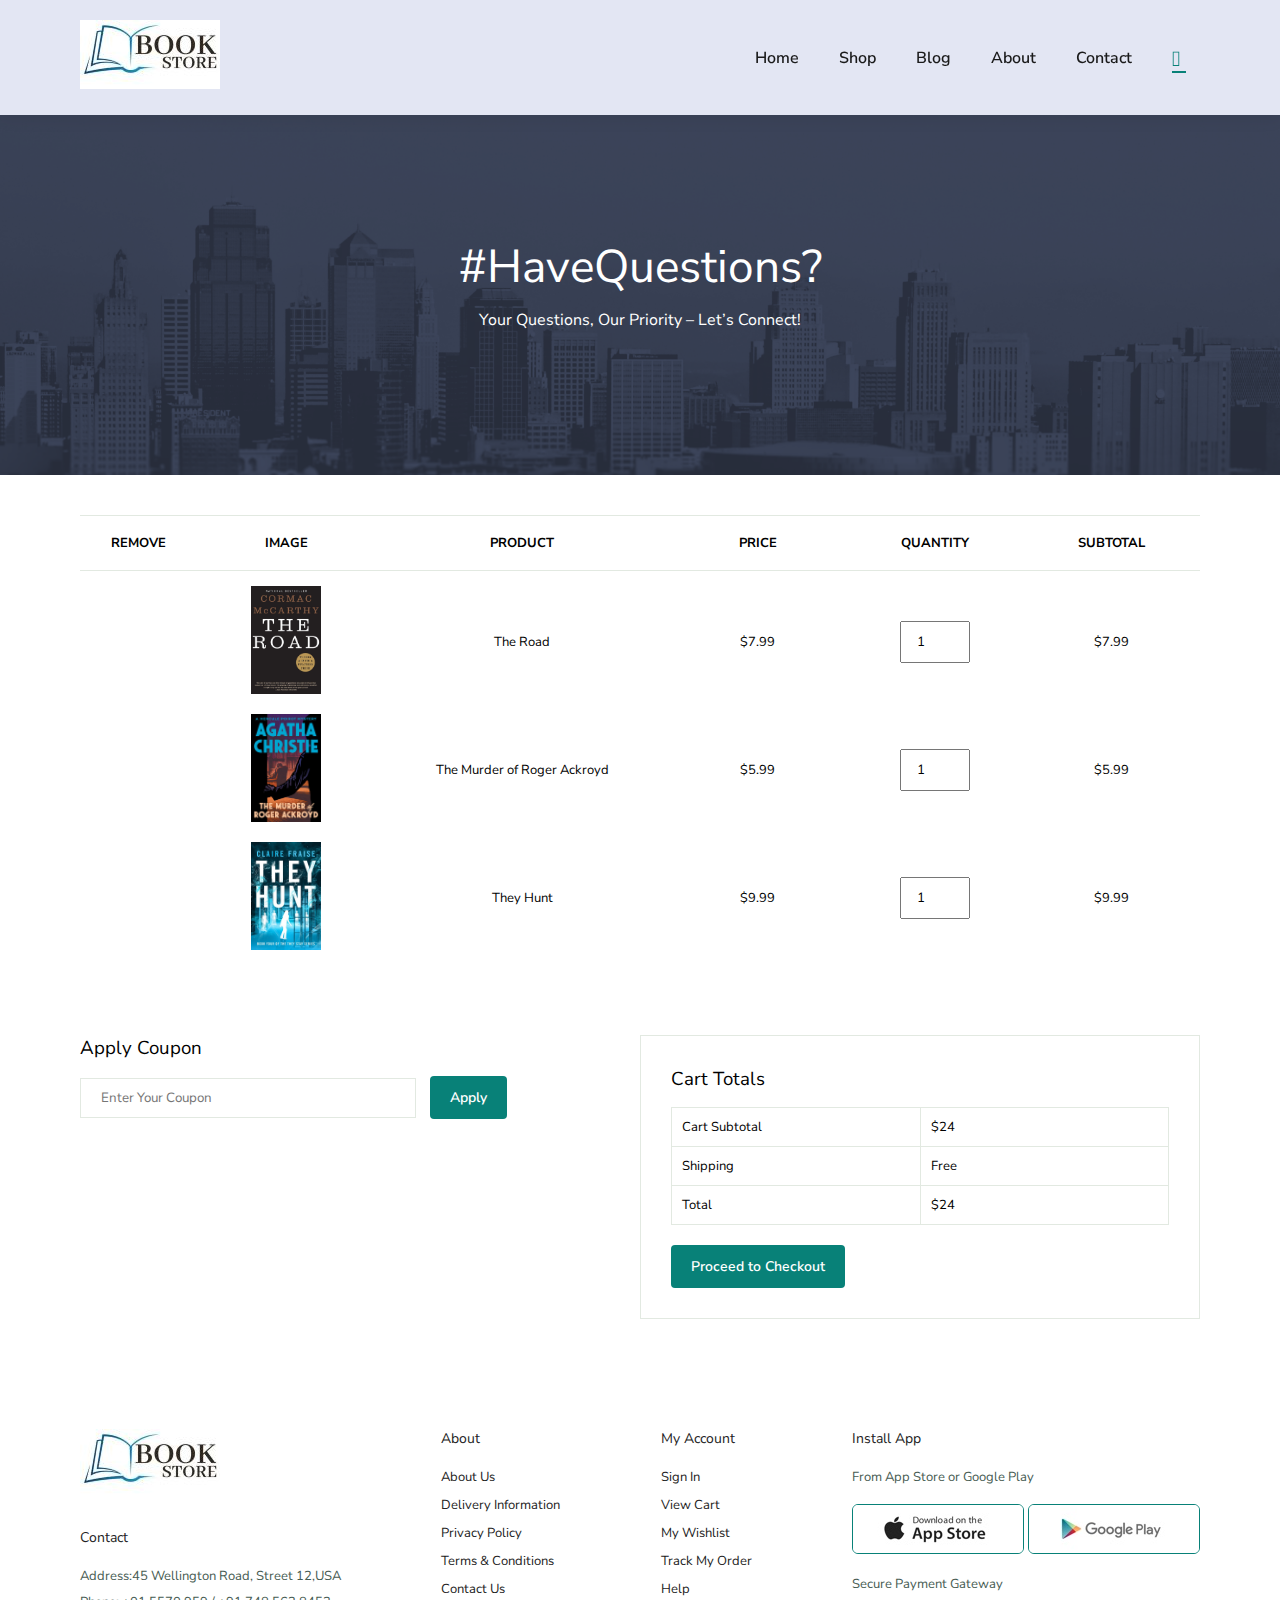
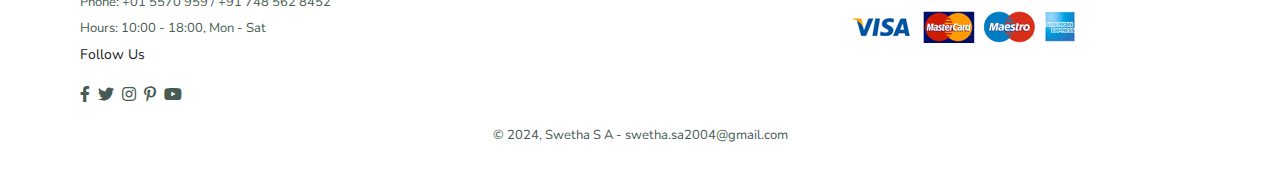
<file: cart.html>
<!DOCTYPE html>
<html lang="en">
<head>
    <meta charset="UTF-8">
    <meta name="viewport" content="width=device-width, initial-scale=1.0">
    <title>E-commerce website</title>
    <link rel="preconnect" href="https://fonts.googleapis.com">
    <link rel="preconnect" href="https://fonts.gstatic.com" crossorigin>
    <link href="https://fonts.googleapis.com/css2?family=Nunito+Sans:ital,opsz,wght@0,6..12,200..1000;1,6..12,200..1000&display=swap" rel="stylesheet">
    <link rel="stylesheet" href="https://use.fontawesome.com/releases/v5.15.4/css/all.css" />
    <link rel="stylesheet" href="style.css">
</head>
<body>

    <section id="header">
        <a href="#"><img src="img/logo.jpg" class="logo" alt="logo img"></a>

        <div>
            <ul id="navbar">
                <li><a href="index.html">Home</a></li>
                <li><a href="shop.html">Shop</a></li>
                <li><a href="blog.html">Blog</a></li>
                <li><a href="about.html">About</a></li>
                <li><a href="contact.html">Contact</a></li>
                <li id="lg-bag"><a class="active" href="cart.html"><i class="fa-solid fa-dolly"></i></a></li>
                <a href="#" id="close">x</a>
            </ul>
        </div>
        <div id="mobile">
            <a href="cart.html"><i class="fa-solid fa-dolly"></i></a>
            <i id="bar" class="fas fa-outdent"></i>
        </div>
    </section>

    <section id="page-header" class="about-header">
        <h2>#HaveQuestions?</h2>
        <p>Your Questions, Our Priority – Let’s Connect!</p>
    </section>

    <section id="cart" class="section-p1">
        <table width="100%">
            <thead>
                <tr>
                    <td>REMOVE</td>
                    <td>IMAGE</td>
                    <td>PRODUCT</td>
                    <td>PRICE</td>
                    <td>QUANTITY</td>
                    <td>SUBTOTAL</td>
                </tr>
            </thead>
            <tbody>
                <tr>
                    <td><a href="#"><i class="far fa-time-circle"></i></a></td>
                    <td><img src="img/products/a1.jpg" alt=""></td>
                    <td>The Road</td>
                    <td>$7.99</td>
                    <td><input type="number" value="1"></td>
                    <td>$7.99</td>
                </tr>
                <tr>
                    <td><a href="#"><i class="far fa-time-circle"></i></a></td>
                    <td><img src="img/products/a2.jpeg" alt=""></td>
                    <td>The Murder of Roger Ackroyd</td>
                    <td>$5.99</td>
                    <td><input type="number" value="1"></td>
                    <td>$5.99</td>
                </tr>
                <tr>
                    <td><a href="#"><i class="far fa-time-circle"></i></a></td>
                    <td><img src="img/products/a3.jpg" alt=""></td>
                    <td>They Hunt</td>
                    <td>$9.99</td>
                    <td><input type="number" value="1"></td>
                    <td>$9.99</td>
                </tr>
            </tbody>
        </table>
    </section>

    <section id="cart-add" class="section-p1">
        <div id="coupon">
            <h3>Apply Coupon</h3>
            <div>
                <input type="text" placeholder="Enter Your Coupon">
                <button class="normal">Apply</button>
            </div>
        </div>

        <div id="subtotal">
            <h3>Cart Totals</h3>
            <table>
                <tr>
                    <td>Cart Subtotal</td>
                    <td>$24</td>
                </tr>
                <tr>
                    <td>Shipping</td>
                    <td>Free</td>
                </tr>
                <tr>
                    <td><strong>Total</strong></td>
                    <td><strong>$24</strong></td>
                </tr>
            </table>
            <button class="normal">Proceed to Checkout</button>
        </div>
    </section>

    <footer class="section-p1">
        <div class="col">
            <img class="logo" src="img/logo.jpg" alt="">
            <h4>Contact</h4>
            <p><strong>Address:</strong>45 Wellington Road, Street 12,USA</p>
            <p><strong>Phone:</strong> +01 5570 959 / +91 748 562 8452</p>
            <p><strong>Hours:</strong> 10:00 - 18:00, Mon - Sat</p>
            
            <div class="follow">
                <h4>Follow Us</h4>
                <div class="icon">
                    <i class="fab fa-facebook-f"></i>
                    <i class="fab fa-twitter"></i>
                    <i class="fab fa-instagram"></i>
                    <i class="fab fa-pinterest-p"></i>
                    <i class="fab fa-youtube"></i>
                </div>
            </div>
        </div>
        <div class="col">
            <h4>About</h4>
            <a href="#">About Us</a>
            <a href="#">Delivery Information</a>
            <a href="#">Privacy Policy</a>
            <a href="#">Terms & Conditions</a>
            <a href="#">Contact Us</a>
        </div>
        <div class="col">
            <h4>My Account</h4>
            <a href="#">Sign In</a>
            <a href="#">View Cart</a>
            <a href="#">My Wishlist</a>
            <a href="#">Track My Order</a>
            <a href="#">Help</a>
        </div>
        <div class="col install">
            <h4>Install App</h4>
            <p>From App Store or Google Play</p>
            <div class="row">
                <img src="img/pay/app.jpg" alt="">
                <img src="img/pay/play.jpg" alt="">
            </div>
            <p>Secure Payment Gateway</p>
            <img src="img/pay/pay.png" alt="">
        </div>
        <div class="copyright">
            <p>© 2024, Swetha S A - swetha.sa2004@gmail.com</p>
        </div>
    </footer>

    <script src="script.js"></script>
</body>
</html>
</file>
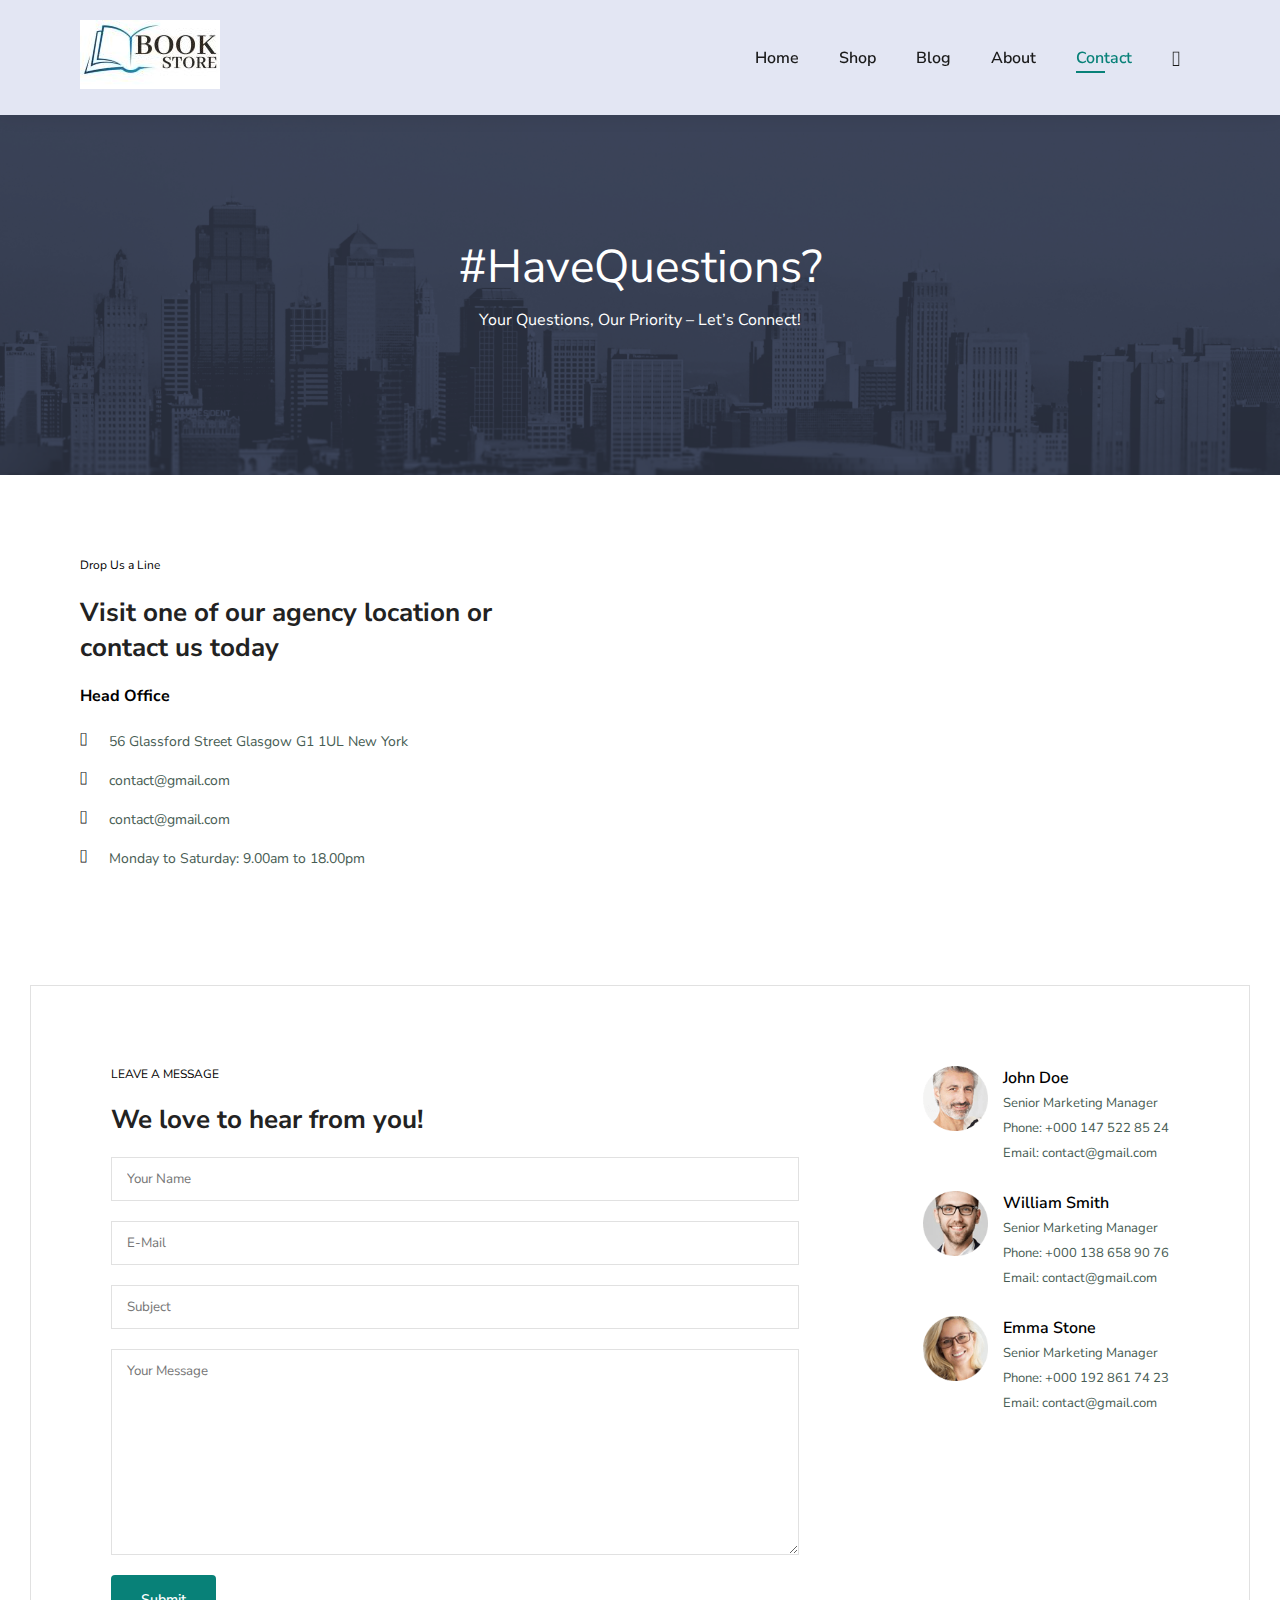
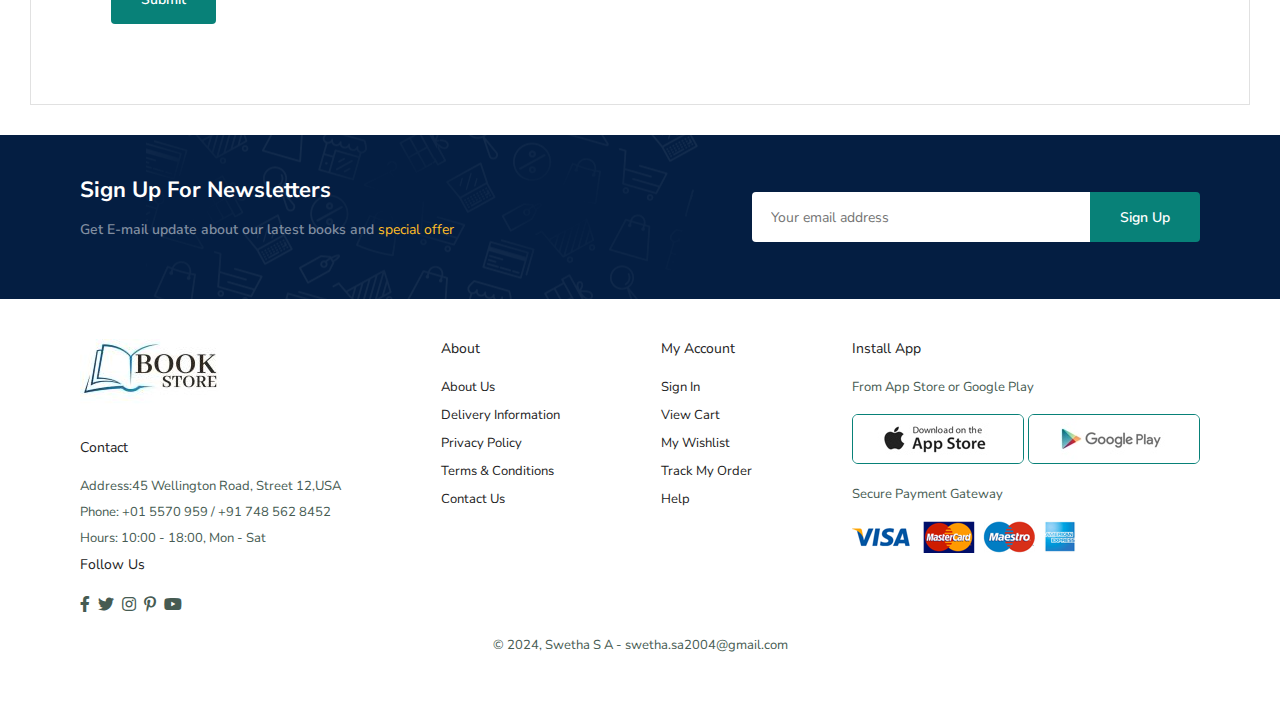
<file: contact.html>
<!DOCTYPE html>
<html lang="en">
<head>
    <meta charset="UTF-8">
    <meta name="viewport" content="width=device-width, initial-scale=1.0">
    <title>E-commerce website</title>
    <link rel="preconnect" href="https://fonts.googleapis.com">
    <link rel="preconnect" href="https://fonts.gstatic.com" crossorigin>
    <link href="https://fonts.googleapis.com/css2?family=Nunito+Sans:ital,opsz,wght@0,6..12,200..1000;1,6..12,200..1000&display=swap" rel="stylesheet">
    <link rel="stylesheet" href="https://use.fontawesome.com/releases/v5.15.4/css/all.css" />
    <link rel="stylesheet" href="style.css">
</head>
<body>

    <section id="header">
        <a href="#"><img src="img/logo.jpg" class="logo" alt="logo img"></a>

        <div>
            <ul id="navbar">
                <li><a href="index.html">Home</a></li>
                <li><a href="shop.html">Shop</a></li>
                <li><a href="blog.html">Blog</a></li>
                <li><a href="about.html">About</a></li>
                <li><a class="active" href="contact.html">Contact</a></li>
                <li id="lg-bag"><a href="cart.html"><i class="fa-solid fa-dolly"></i></a></li>
                <a href="#" id="close">x</a>
            </ul>
        </div>
        <div id="mobile">
            <a href="cart.html"><i class="fa-solid fa-dolly"></i></a>
            <i id="bar" class="fas fa-outdent"></i>
        </div>
    </section>

    <section id="page-header" class="about-header">
        <h2>#HaveQuestions?</h2>
        <p>Your Questions, Our Priority – Let’s Connect!</p>
    </section>

    <section id="contact-details" class="section-p1">
        <div class="details">
            <span>Drop Us a Line</span>
            <h2>Visit one of our agency location or contact us today</h2>
            <h3>Head Office</h3>
            <div>
                <li>
                    <i class="fal fa-map"></i>
                    <p>56 Glassford Street Glasgow G1 1UL New York</p>
                </li>
                <li>
                    <i class="fal fa-envelope"></i>
                    <p>contact@gmail.com</p>
                </li>
                <li>
                    <i class="fal fa-phone-alt"></i>
                    <p>contact@gmail.com</p>
                </li>
                <li>
                    <i class="fal fa-clock"></i>
                    <p>Monday to Saturday: 9.00am to 18.00pm</p>
                </li>
            </div>
        </div>
        <div class="map">
            <iframe src="https://www.google.com/maps/embed?pb=!1m18!1m12!1m3!1d387191.33750346286!2d-73.97968099999997!3d40.6974881!2m3!1f0!2f0!3f0!3m2!1i1024!2i768!4f13.1!3m3!1m2!1s0x89c24fa5d33f083b%3A0xc80b8f06e177fe62!2sNew%20York%2C%20NY%2C%20USA!5e0!3m2!1sen!2sin!4v1736154490334!5m2!1sen!2sin" width="600" height="450" style="border:0;" allowfullscreen="" loading="lazy" referrerpolicy="no-referrer-when-downgrade"></iframe>
        </div>
    </section>

    <section id="form-details">
        <form action="">
            <span>LEAVE A MESSAGE</span>
            <h2>We love to hear from you!</h2>
            <input type="text" placeholder="Your Name">
            <input type="text" placeholder="E-Mail">
            <input type="text" placeholder="Subject">
            <textarea name="" id="" cols="30" rows="10" placeholder="Your Message"></textarea>
            <button class="normal">Submit</button>
        </form>

        <div class="people">
            <div>
                <img src="img/people/1.png" alt="">
                <p><span>John Doe</span>Senior Marketing Manager <br> Phone: +000 147 522 85 24 <br> Email: contact@gmail.com</p>
            </div>
            <div>
                <img src="img/people/2.png" alt="">
                <p><span>William Smith</span>Senior Marketing Manager <br> Phone: +000 138 658 90 76 <br> Email: contact@gmail.com</p>
            </div>
            <div>
                <img src="img/people/3.png" alt="">
                <p><span>Emma Stone</span>Senior Marketing Manager <br> Phone: +000 192 861 74 23 <br> Email: contact@gmail.com</p>
            </div>
        </div>
    </section>

    <section id="newsletter" class="section-p1">
        <div class="newstext">
            <h4>Sign Up For Newsletters</h4>
            <p>Get E-mail update about our latest books and <span>special offer</span></p>
        </div>
        <div class="form">
            <input type="text" placeholder="Your email address">
            <button class="normal">Sign Up</button>
        </div>
    </section>

    <footer class="section-p1">
        <div class="col">
            <img class="logo" src="img/logo.jpg" alt="">
            <h4>Contact</h4>
            <p><strong>Address:</strong>45 Wellington Road, Street 12,USA</p>
            <p><strong>Phone:</strong> +01 5570 959 / +91 748 562 8452</p>
            <p><strong>Hours:</strong> 10:00 - 18:00, Mon - Sat</p>
            
            <div class="follow">
                <h4>Follow Us</h4>
                <div class="icon">
                    <i class="fab fa-facebook-f"></i>
                    <i class="fab fa-twitter"></i>
                    <i class="fab fa-instagram"></i>
                    <i class="fab fa-pinterest-p"></i>
                    <i class="fab fa-youtube"></i>
                </div>
            </div>
        </div>
        <div class="col">
            <h4>About</h4>
            <a href="#">About Us</a>
            <a href="#">Delivery Information</a>
            <a href="#">Privacy Policy</a>
            <a href="#">Terms & Conditions</a>
            <a href="#">Contact Us</a>
        </div>
        <div class="col">
            <h4>My Account</h4>
            <a href="#">Sign In</a>
            <a href="#">View Cart</a>
            <a href="#">My Wishlist</a>
            <a href="#">Track My Order</a>
            <a href="#">Help</a>
        </div>
        <div class="col install">
            <h4>Install App</h4>
            <p>From App Store or Google Play</p>
            <div class="row">
                <img src="img/pay/app.jpg" alt="">
                <img src="img/pay/play.jpg" alt="">
            </div>
            <p>Secure Payment Gateway</p>
            <img src="img/pay/pay.png" alt="">
        </div>
        <div class="copyright">
            <p>© 2024, Swetha S A - swetha.sa2004@gmail.com</p>
        </div>
    </footer>

    <script src="script.js"></script>
</body>
</html>
</file>
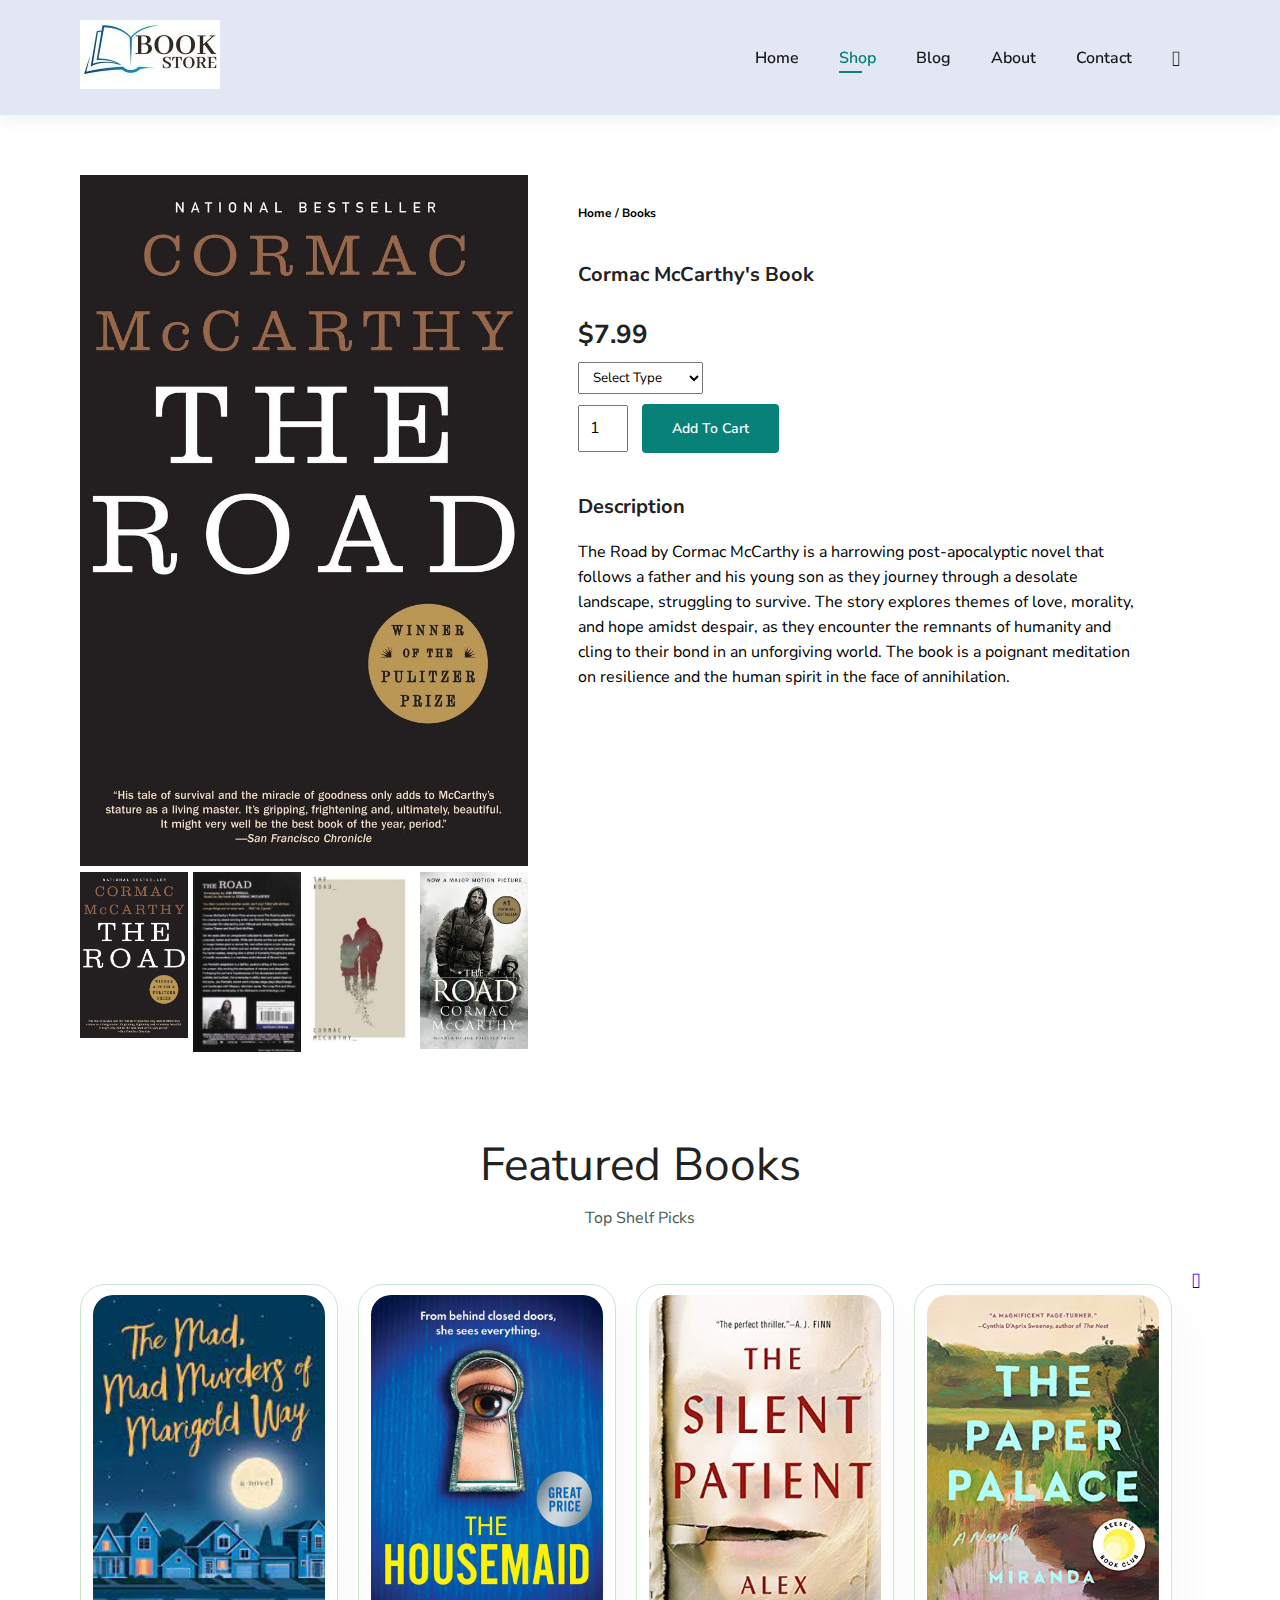
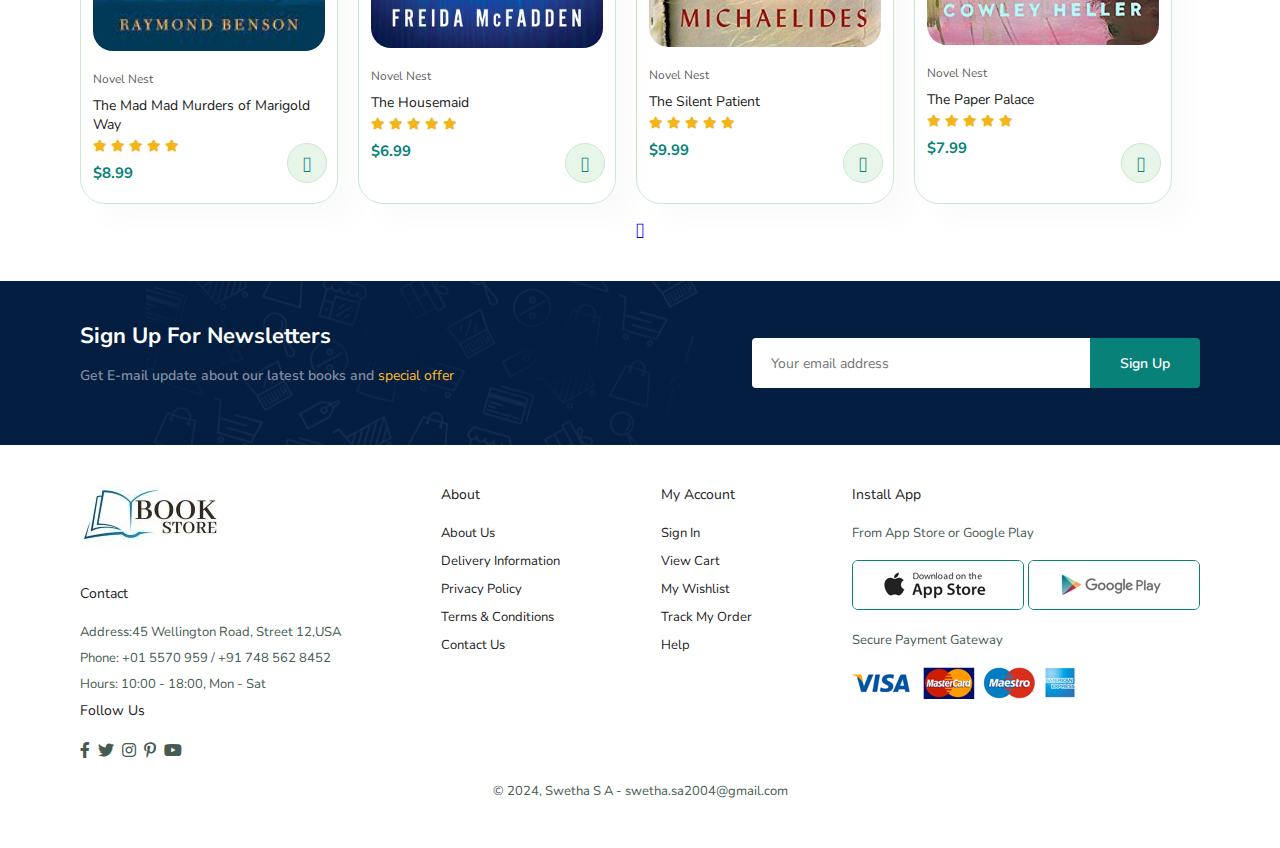
<file: sproduct.html>
<!DOCTYPE html>
<html lang="en">
<head>
    <meta charset="UTF-8">
    <meta name="viewport" content="width=device-width, initial-scale=1.0">
    <title>E-commerce website</title>
    <link rel="preconnect" href="https://fonts.googleapis.com">
    <link rel="preconnect" href="https://fonts.gstatic.com" crossorigin>
    <link href="https://fonts.googleapis.com/css2?family=Nunito+Sans:ital,opsz,wght@0,6..12,200..1000;1,6..12,200..1000&display=swap" rel="stylesheet">
    <link rel="stylesheet" href="https://use.fontawesome.com/releases/v5.15.4/css/all.css" />
    <link rel="stylesheet" href="style.css">
</head>
<body>

    <section id="header">
        <a href="#"><img src="img/logo.jpg" class="logo" alt="logo img"></a>

        <div>
            <ul id="navbar">
                <li><a href="index.html">Home</a></li>
                <li><a class="active" href="shop.html">Shop</a></li>
                <li><a href="blog.html">Blog</a></li>
                <li><a href="about.html">About</a></li>
                <li><a href="contact.html">Contact</a></li>
                <li id="lg-bag"><a href="cart.html"><i class="fa-solid fa-dolly"></i></a></li>
                <a href="#" id="close">x</a>
            </ul>
        </div>
        <div id="mobile">
            <a href="cart.html"><i class="fa-solid fa-dolly"></i></a>
            <i id="bar" class="fas fa-outdent"></i>
        </div>
    </section>

    <section id="prodetails" class="section-p1">
        <div class="single-pro-image">
            <img src="img/products/a1.jpg" width="100%" id="MainImg">
            <div class="small-img-group">
                <div class="small-img-col">
                    <img src="img/products/a1.jpg" width="100%" class="small-img" alt="">
                </div>
                <div class="small-img-col">
                    <img src="img/products/a1.5.jpg" width="100%" class="small-img" alt="">
                </div>
                <div class="small-img-col">
                    <img src="img/products/a1.1.jpg" width="100%" class="small-img" alt="">
                </div>
                <div class="small-img-col">
                    <img src="img/products/a1.6.jpg" width="100%" class="small-img" alt="">
                </div>
            </div>
        </div>

        <div class="single-pro-details">
            <h6>Home / Books</h6>
            <h4>Cormac McCarthy's Book</h4>
            <h2>$7.99</h2>
            <select>
                <option>Select Type</option>
                <option>Kindle Edition</option>
                <option>Audiobook</option>
                <option>Hardcover</option>
                <option>Paperback</option>
            </select>
            <input type="number" value="1">
            <button class="normal">Add To Cart</button>
            <h4>Description</h4>
            <span>The Road by Cormac McCarthy is a harrowing post-apocalyptic novel that follows a father and his young son as they journey through a desolate landscape, struggling to survive. The story explores themes of love, morality, and hope amidst despair, as they encounter the remnants of humanity and cling to their bond in an unforgiving world. The book is a poignant meditation on resilience and the human spirit in the face of annihilation.</span>
        </div>
    </section>

    <section id="product1" class="section-p1">
        <h2>Featured Books</h2>
        <p>Top Shelf Picks</p>
        <div class="pro-container">
            <div class="pro">
                <img src="img/products/a9.jpeg" alt="">
                <div class="des">
                    <span>Novel Nest</span>
                    <h5>The Mad Mad Murders of Marigold Way</h5>
                    <div class="star">
                        <i class="fas fa-star"></i>
                        <i class="fas fa-star"></i>
                        <i class="fas fa-star"></i>
                        <i class="fas fa-star"></i>
                        <i class="fas fa-star"></i>
                    </div>
                    <h4>$8.99</h4>
                </div>
                <a href="#"><i class="fal fa-shopping-cart cart"></i></a>
            </div>
            <div class="pro">
                <img src="img/products/a10.jpg" alt="">
                <div class="des">
                    <span>Novel Nest</span>
                    <h5>The Housemaid</h5>
                    <div class="star">
                        <i class="fas fa-star"></i>
                        <i class="fas fa-star"></i>
                        <i class="fas fa-star"></i>
                        <i class="fas fa-star"></i>
                        <i class="fas fa-star"></i>
                    </div>
                    <h4>$6.99</h4>
                </div>
                <a href="#"><i class="fal fa-shopping-cart cart"></i></a>
            </div>
            <div class="pro">
                <img src="img/products/a11.jpg" alt="">
                <div class="des">
                    <span>Novel Nest</span>
                    <h5>The Silent Patient</h5>
                    <div class="star">
                        <i class="fas fa-star"></i>
                        <i class="fas fa-star"></i>
                        <i class="fas fa-star"></i>
                        <i class="fas fa-star"></i>
                        <i class="fas fa-star"></i>
                    </div>
                    <h4>$9.99</h4>
                </div>
                <a href="#"><i class="fal fa-shopping-cart cart"></i></a>
            </div>
            <div class="pro">
                <img src="img/products/a12.jpg" alt="">
                <div class="des">
                    <span>Novel Nest</span>
                    <h5>The Paper Palace</h5>
                    <div class="star">
                        <i class="fas fa-star"></i>
                        <i class="fas fa-star"></i>
                        <i class="fas fa-star"></i>
                        <i class="fas fa-star"></i>
                        <i class="fas fa-star"></i>
                    </div>
                    <h4>$7.99</h4>
                </div>
                <a href="#"><i class="fal fa-shopping-cart cart"></i></a>
            </div>
                <a href="#"><i class="fal fa-shopping-cart cart"></i></a>
            </div>
                <a href="#"><i class="fal fa-shopping-cart cart"></i></a>
            </div>
        </div>
    </section>

    <section id="newsletter" class="section-p1">
        <div class="newstext">
            <h4>Sign Up For Newsletters</h4>
            <p>Get E-mail update about our latest books and <span>special offer</span></p>
        </div>
        <div class="form">
            <input type="text" placeholder="Your email address">
            <button class="normal">Sign Up</button>
        </div>
    </section>

    <footer class="section-p1">
        <div class="col">
            <img class="logo" src="img/logo.jpg" alt="">
            <h4>Contact</h4>
            <p><strong>Address:</strong>45 Wellington Road, Street 12,USA</p>
            <p><strong>Phone:</strong> +01 5570 959 / +91 748 562 8452</p>
            <p><strong>Hours:</strong> 10:00 - 18:00, Mon - Sat</p>
            
            <div class="follow">
                <h4>Follow Us</h4>
                <div class="icon">
                    <i class="fab fa-facebook-f"></i>
                    <i class="fab fa-twitter"></i>
                    <i class="fab fa-instagram"></i>
                    <i class="fab fa-pinterest-p"></i>
                    <i class="fab fa-youtube"></i>
                </div>
            </div>
        </div>
        <div class="col">
            <h4>About</h4>
            <a href="#">About Us</a>
            <a href="#">Delivery Information</a>
            <a href="#">Privacy Policy</a>
            <a href="#">Terms & Conditions</a>
            <a href="#">Contact Us</a>
        </div>
        <div class="col">
            <h4>My Account</h4>
            <a href="#">Sign In</a>
            <a href="#">View Cart</a>
            <a href="#">My Wishlist</a>
            <a href="#">Track My Order</a>
            <a href="#">Help</a>
        </div>
        <div class="col install">
            <h4>Install App</h4>
            <p>From App Store or Google Play</p>
            <div class="row">
                <img src="img/pay/app.jpg" alt="">
                <img src="img/pay/play.jpg" alt="">
            </div>
            <p>Secure Payment Gateway</p>
            <img src="img/pay/pay.png" alt="">
        </div>
        <div class="copyright">
            <p>© 2024, Swetha S A - swetha.sa2004@gmail.com</p>
        </div>
    </footer>

    <script>
        var MainImg = document.getElementById("MainImg");
        var smallimg = document.getElementsByClassName("small-img");

        smallimg[0].onclick = function(){
            MainImg.src = smallimg[0].src;
        }
        smallimg[1].onclick = function(){
            MainImg.src = smallimg[1].src;
        }
        smallimg[2].onclick = function(){
            MainImg.src = smallimg[2].src;
        }
        smallimg[3].onclick = function(){
            MainImg.src = smallimg[3].src;
        }
    </script>

    <script src="script.js"></script>
</body>
</html>
</file>
<file: style.css>
* {
    font-family: "Nunito Sans", sans-serif;
    font-optical-sizing: auto;
    font-weight: 400;
    font-style: normal;
    font-variation-settings: "wdth" 100, "YTLC" 500;
    margin: 0;
    padding: 0;
    box-sizing: border-box;
}
h1{
    font-size: 50px;
    line-height: 64px;
    color: #222;
}
h2{
    font-size: 46px;
    line-height: 54px;
    color: #222;
}
h4{
    font-size: 20px;
    color: #222;
}
h6{
    font-weight: 700;
    font-size: 12px;
}
p{
    font-size: 16px;
    color: #465b52;
    margin: 15px 0 20px 0;
}
.section-p1{
    padding: 40px 80px;
}
.section-m1{
    padding: 40px 0;
}
button.normal{
    font-size: 14px;
    font-weight: 600;
    padding: 15px 30px;
    color: #000;
    background-color: #fff;
    border-radius: 4px;
    cursor: pointer;
    border: none;
    outline: none;
    transition: 0.2s;
}
button.white{
    font-size: 13px;
    font-weight: 600;
    padding: 11px 18px;
    color: #fff;
    background-color: transparent;
    cursor: pointer;
    border: 1px solid #fff;
    outline: none;
    transition: 0.2s;
}
body{
    width: 100%;
}
#header{
    display: flex;
    align-items: center;
    justify-content: space-between;
    padding: 20px 80px;
    background: #e3e6f3;
    box-shadow: 0 5px 15px rgba(0,0,0,0.06);
    z-index: 999;
    position: sticky;
    top: 0;
    left: 0;
}
#navbar{
    display: flex;
    align-items: center;
    justify-content: center;
}
#navbar li{
    list-style: none;
    padding: 0 20px;
    position: relative;
}
#navbar li a{
    text-decoration: none;
    font-size: 16px;
    font-weight: 600;
    color: #1a1a1a;
    transition: 0.3s ease;
}
#navbar li a:hover,#navbar li a.active{
    color: #088178;
}
#navbar li a.active::after,#navbar li a:hover::after{
    content: "";
    width: 30%;
    height: 2px;
    background: #088178;
    position: absolute;
    bottom: -4px;
    left: 20px;
}
#navbar #close{
    text-decoration: none;
}
#mobile{
    display: none;
    align-items: center;
}
#close{
    display: none;
}
#hero{
    background-image: url(img/Reading.jpg);
    height: 90vh;
    width: 100%;
    background-size: cover;
    background-position: top 25% right 0;
    padding: 0 80px;
    display: flex;
    flex-direction: column;
    align-items: flex-start;
    justify-content: center;
}
#hero h4{
    padding-bottom: 15px;
}
#hero h1{
    color: #088178;
}
#hero button{
    background-image: url(img/button.png);
    background-color: transparent;
    color: #088178;
    border: 0;
    padding: 14px 80px 14px 65px;
    background-repeat: no-repeat;
    cursor: pointer;
    font-weight: 700;
    font-size: 15px;
}
#feature{
    display: flex;
    align-items: center;
    justify-content: space-between;
    flex-wrap: wrap;
}
#feature .fe-box{
    width: 180px;
    text-align: center;
    padding: 25px 15px;
    box-shadow: 20px 20px 34px rgba(0,0,0,0.03);
    border: 1px solid #cce7d0;
    border-radius: 4px;
    margin: 15px 0;
}
#feature .fe-box:hover{
    box-shadow: 10px 10px 54px rgba(70,62,221,0.1);
}
#feature .fe-box img{
    width: 100%;
    margin-bottom: 10px;
}
#feature .fe-box h6{
    display: inline-block;
    padding: 9px 8px 6px 8px;
    line-height: 1;
    border-radius: 4px;
    color: #088178;
    background-color: #fddde4;
}
#feature .fe-box:nth-child(2) h6{
    background-color: #cdebbc;
}
#feature .fe-box:nth-child(3) h6{
    background-color: #d1e8f2;
}
#feature .fe-box:nth-child(4) h6{
    background-color: #cdd4f8;
}
#feature .fe-box:nth-child(5) h6{
    background-color: #f6dbf6;
}
#feature .fe-box:nth-child(6) h6{
    background-color: #fff2e5;
}
#product1{
    text-align: center;
}
#product1 .pro-container{
    display: flex;
    justify-content: space-between;
    padding-top: 20px;
    flex-wrap: wrap;
}
#product1 .pro{
    width: 23%;
    min-width: 250px;
    padding: 10px 12px;
    border: 1px solid #cce7d0;
    border-radius: 25px;
    cursor: pointer;
    box-shadow: 20px 20px 30px rgba(0,0,0,0.02);
    margin: 15px 0;
    transition: 0.2s ease;
    position: relative;
}
#product1 .pro:hover{
    box-shadow: 20px 20px 30px rgba(0,0,0,0.06);
}
#product1 .pro img{
    width: 100%;
    border-radius: 20px;
}
#product1 .pro .des{
    text-align: start;
    padding: 10px 0;
}
#product1 .pro .des span{
    color: #606063;
    font-size: 12px;
}
#product1 .pro .des h5{
    padding-top: 7px;
    color: #1a1a1a;
    font-size: 14px;
}
#product1 .pro .des i{
    font-size: 12px;
    color: rgb(243,181,25);
}
#product1 .pro .des h4{
    padding-top: 7px;
    font-size: 15px;
    font-weight: 700;
    color: #088178;
}
#product1 .pro .cart{
    width: 40px;
    height: 40px;
    line-height: 40px;
    border-radius: 50px;
    background-color: #e8f6ea;
    font-weight: 500;
    color: #088178;
    border: 1px solid #cce7d0;
    position: absolute;
    bottom: 20px;
    right: 10px;
}
#banner{
    display: flex;
    flex-direction: column;
    justify-content: center;
    align-items: center;
    text-align: center;
    background-image: url(img/banner/b2.jpg);
    width: 100%;
    height: 40vh;
    background-size: cover;
    background-position: center;
}
#banner h4{
    color: #fff;
    font-size: 16px;
}
#banner h2{
    color: #fff;
    font-size: 30px;
    padding: 10px 0;
}
#banner h2 span{
    color: #ef3636;
}
#banner button:hover{
    background: #088178;
    color: #fff;
}
#sm-banner{
    display: flex;
    justify-content: space-between;
    flex-wrap: wrap;
}
#sm-banner .banner-box{
    display: flex;
    flex-direction: column;
    justify-content: center;
    align-items: flex-start;
    background-image: url(img/banner/b17.jpg);
    min-width: 580px;
    height: 50vh;
    background-size: cover;
    background-position: center;
    padding: 30px;
}
#sm-banner .banner-box2{
    background-image: url(img/banner/b17.1.jpg);
}
#sm-banner h4{
    color: #fff;
    font-size: 20px;
    font-weight: 300;
}
#sm-banner h2{
    color: #fff;
    font-size: 28px;
    font-weight: 800;
}
#sm-banner span{
    color: #fff;
    font-size: 14px;
    font-weight: 500;
    padding-bottom: 15px;
}
#sm-banner .banner-box:hover button{
    background: #088178;
    border: 1px solid #088178;
}
#banner3{
    display: flex;
    justify-content: space-between;
    flex-wrap: wrap;
    padding: 0 80px;
}
#banner3 .banner-box{
    display: flex;
    flex-direction: column;
    justify-content: center;
    align-items: flex-start;
    background-image: url(img/banner/2a.jpg);
    min-width: 30%;
    height: 30vh;
    background-size: cover;
    background-position: center;
    padding: 20px;
    margin-bottom: 20px;
}
#banner3 .banner-box2{
    background-image: url(img/banner/b17.webp);
}
#banner3 .banner-box3{
    background-image: url(img/banner/3.webp);
}
#banner3 h2{
    color: #fff;
    font-weight: 900;
    font-size: 22px;
}
#banner3 h3{
    color: #ec544e;
    font-weight: 800;
    font-size: 15px;
}
#newsletter{
    display: flex;
    justify-content: space-between;
    flex-wrap: wrap;
    align-items: center;
    background-image: url(img/banner/b14.png);
    background-repeat: no-repeat;
    background-position: 20% 30%;
    background-color: #041e42;
}
#newsletter h4{
    font-weight: 700;
    font-size: 22px;
    color: #fff;
}
#newsletter p{
    font-weight: 600;
    font-size: 14px;
    color: #818ea0;
}
#newsletter .form{
    display: flex;
    width: 40%;
}
#newsletter p span{
    color: #ffbd27;
}
#newsletter input{
    height: 3.125rem;
    padding: 0 1.25em;
    font-size: 14px;
    width: 100%;
    border: 1px solid transparent;
    border-radius: 4px;
    outline: none;
    border-top-right-radius: 0;
    border-bottom-right-radius: 0;
}
#newsletter button{
    background-color: #088178;
    color: #fff;
    white-space: nowrap;
    border-top-left-radius: 0;
    border-bottom-left-radius: 0;
}
footer{
    display: flex;
    flex-wrap: wrap;
    justify-content: space-between;
}
footer .col{
    display: flex;
    flex-direction: column;
    align-items: flex-start;
    margin-bottom: 20px;
}
footer .logo{
    margin-bottom: 30px;
}
footer h4{
    font-size: 14px;
    padding-bottom: 20px;
}
footer p{
    font-size: 13px;
    margin: 0 0 8px 0;
}
footer a{
    font-size: 13px;
    text-decoration: none;
    color: #222; 
    margin-bottom: 10px;
}
footer .follow i{
    color: #465b52;
    padding-right: 4px;
    cursor: pointer;
}
footer .install .row img{
    border: 1px solid #088178;
    border-radius: 6px;
}
footer .install img{
    margin: 10px 0 15px 0;
}
footer .follow i:hover, footer a:hover{
    color: #088178;
}
footer .copyright{
    width: 100%;
    text-align: center;
}
#page-header{
    background-image: url(img/banner/1a.webp);
    width: 100%;
    height: 40vh;
    background-size: cover;
    display: flex;
    text-align: center;
    justify-content: center;
    flex-direction: column;
    padding: 14px;
}
#page-header h2{
    color: #fff;
}
#pagination{
    text-align: center;
}
#pagination a{
    text-decoration: none;
    background-color: #088178;
    padding: 15px 20px;
    border-radius: 4px;
    color: #fff;
    font-weight: 600;
}
#pagination a i{
    font-size: 16px;
    font-weight: 600;
}
#prodetails .single-pro-image{
    width: 40%;
    margin-right: 50px;
}
.small-img-group{
    display: flex;
    justify-content: space-between;
}
.small-img-col{
    flex-basis: 24%;
    cursor: pointer;
}
#prodetails{
    display: flex;
    margin-top: 20px;
}
#prodetails .single-pro-details{
    width: 50%;
    padding-top: 30px;
}
#prodetails .single-pro-details h4{
    padding: 40px 0 20px 0;
    font-weight: bold;
}
#prodetails .single-pro-details h2{
    font-size: 26px;
    font-weight: bold;
}
#prodetails .single-pro-details select{
    display: block;
    padding: 5px 10px;
    margin-bottom: 10px;
}
#prodetails .single-pro-details input{
    width: 50px;
    height: 47px;
    padding-left: 10px;
    font-size: 16px;
    margin-right: 10px;
}
#prodetails .single-pro-details button{
    background: #088178;
    color: #fff;
}
#prodetails .single-pro-details span{
    line-height: 25px;
}
#page-header.blog-header{
    background-image: url(img/banner/b19.jpg);
}
#page-header.blog-header p{
    color: #fff;
}
#blog{
    padding: 150px 150px 0 150px;
}
#blog .blog-box{
    display: flex;
    align-items: center;
    width: 100%;
    position: relative;
    padding-bottom: 90px;
}
#blog .blog-img{
    width: 50%;
    margin-right: 40px;
}
#blog img{
    width: 100%;
    height: 300px;
    object-fit: cover;
}
#blog .blog-details{
    width: 50%;
}
#blog .blog-details a{
    text-decoration: none;
    font-size: 11px;
    color: #000;
    font-weight: 700;
    position: relative;
    transition: 0.3s;
}
#blog .blog-details a::after{
    content: "";
    width: 50px;
    height: 1px;
    background-color: #000;
    position: absolute;
    top: 4px;
    right: -60px;
}
#blog .blog-details a:hover{
    color: #088178;
}
#blog .blog-details a:hover::after{
    background-color: #088178;
}
#blog .blog-box h1{
    position: absolute;
    top: -40px;
    left: 0;
    font-size: 70px;
    font-weight: 700;
    color: #c9cbce;
    z-index: -1;
}
#page-header.about-header{
    background-image: url(img/about/banner.png);
}
#page-header.about-header p{
    color: #fff;
}
#about-head img{
    width: 50%;
    height: auto;
}
#about-head{
    display: flex;
    align-items: center;
}
#about-head div{
    padding-left: 40px;
}
#about-app{
    text-align: center;
}
#about-app .video{
    width: 70%;
    height: 100%;
    margin: 30px auto 0 auto;
}
#about-app .video video{
    width: 100%;
    height: 100%;
    border-radius: 20px;
}
#contact-details{
    display: flex;
    align-items: center;
    justify-content: space-between;
}
#contact-details .details{
    width: 40%;
}
#contact-details .details span, #form-details form span{
    font-size: 12px;
}
#contact-details .details h2,#form-details form h2{
    font-size: 26px;
    line-height: 35px;
    padding: 20px 0;
    font-weight: bold;
}
#contact-details .details h3{
    font-size: 16px;
    padding-bottom: 15px;
    font-weight: bold;
}
#contact-details .details li{
    list-style: none;
    padding: 10px 0;
    display: flex;
}
#contact-details .details li i{
    font-size: 14px;
    padding-right: 22px;
}
#contact-details .details li p{
    margin: 0;
    font-size: 14px;
}
#contact-details .map{
    width: 55%;
    height: 400px;
}
#contact-details .map iframe{
    width: 100%;
    height: 100%;
}
#form-details{
    display: flex;
    justify-content: space-between;
    margin: 30px;
    padding: 80px;
    border: 1px solid #e1e1e1;
}
#form-details form{
    width: 65%;
    display: flex;
    flex-direction: column;
    align-items: flex-start;
}
#form-details form input,#form-details form textarea{
    width: 100%;
    padding: 12px 15px;
    outline: none;
    margin-bottom: 20px;
    border: 1px solid #e1e1e1;
}
#form-details form button{
    background-color: #088178;
    color: #fff;
}
#form-details .people div{
    padding-bottom: 25px;
    display: flex;
    align-items: flex-start;
}
#form-details .people div img{
    width: 65px;
    height: 65px;
    object-fit: cover;
    margin-right: 15px;
}
#form-details .people div p{
    margin: 0;
    font-size: 13px;
    line-height: 25px;
}
#form-details .people div p span{
    display: block;
    font-size: 16px;
    font-weight: 600;
    color: #000;
}
#cart{
    overflow-x: auto;
}
#cart table{
    width: 100%;
    border-collapse: collapse;
    table-layout: fixed;
    white-space: nowrap;
}
#cart table img{
    width: 70px;
}
#cart table td:nth-child(1){
    width: 100px;
    text-align: center;
}
#cart table td:nth-child(2){
    width: 150px;
    text-align: center;
}
#cart table td:nth-child(3){
    width: 250px;
    text-align: center;
}
#cart table td:nth-child(4),#cart table td:nth-child(5),#cart table td:nth-child(6){
    width: 150px;
    text-align: center;
}
#cart table td:nth-child(5) input{
    width: 70px;
    padding: 10px 5px 10px 15px;
}
#cart table thead{
    border: 1px solid #e2e9e1;
    border-left: none;
    border-right: none;
}
#cart table thead td{
    font-weight: 700;
    text-transform: uppercase;
    font-size: 13px;
    padding: 18px 0;
}
#cart table tbody tr td{
    padding-top: 15px;
}
#cart table tbody td{
    font-size: 13px;
}
#cart-add{
    display: flex;
    flex-wrap: wrap;
    justify-content: space-between;
}
#coupon{
    width: 50%;
    margin-bottom: 30px;
}
#coupon h3, #subtotal h3{
    padding-bottom: 15px;
}
#coupon input{
    padding: 10px 20px;
    outline: none;
    width: 60%;
    margin-right: 10px;
    border: 1px solid #e2e9e1;
}
#coupon button, #subtotal button{
    background-color: #088178;
    color: #fff;
    padding: 12px 20px;
}
#subtotal{
    width: 50%;
    margin-bottom: 30px;
    border: 1px solid #e2e9e1;
    padding: 30px;
}
#subtotal table{
    border-collapse: collapse;
    width: 100%;
    margin-bottom: 20px;
}
#subtotal table td{
    width: 50%;
    border: 1px solid #e2e9e1;
    padding: 10px;
    font-size: 13px;
}







@media (max-width:799px) {
    .section-p1{
        padding: 40px 40px;
    }
    #navbar {
        display: flex;
        flex-direction: column;
        align-items: flex-start;
        justify-content: flex-start;
        position: fixed;
        top: 0;
        right: -300px;
        height: 100vh;
        width: 300px;
        background-color: #e3e6f3;
        box-shadow: 0 40px 60px rgba(0,0,0,0.1);
        padding: 80px 0 0 10px;
        transition: 0.2s;
    }
    #navbar.active{
        right: 0px;
    }
    #navbar li{
        margin-bottom: 25px;
    }
    #mobile{
        display: flex;
        align-items: center;
    }
    #mobile i{
        color: #1a1a1a;
        font-size: 24px;
        padding-left: 20px;
    }
    #close{
        position: absolute;
        top: 30px;
        left: 30px;
        color: #222;
        font-size: 24px;
        display: initial;
    }
    #lg-bag{
        display: none;
    }
    #hero {
        height: 70vh;
        padding: 0 80px;
        background-position: top 30% right 30%;
    }
    #feature{
        justify-content: center;
    }
    #feature .fe-box{
        margin: 15px 15px;
    }
    #product1 .pro-container{
        justify-content: center;
    }
    #product1 .pro{
        margin: 15px;
    }
    #banner{
        height: 20vh;
    }
    #sm-banner .banner-box{
        min-width: 100%;
        height: 30vh;
    }
    #banner3{
        padding: 0 40px;
    }
    #banner3 .banner-box{
        width: 28%;
    }
    #newsletter .form{
        width: 70%;
    }

    #form-details{
        padding: 40px;
    }
    #form-details form{
        width: 50%;
    }
}
@media (max-width:477px) {
    .section-p1{
        padding: 20px;
    }
    #header{
        padding: 10px 30px;
    }
    h1{
        font-size: 38px;
    }
    h2{
        font-size: 32px;
    }
    #hero{
        padding: 0 20px;
        background-position: 55%;
    }
    #feature{
        justify-content: space-between;
    }
    #feature .fe-box{
        width: 155px;
        margin: 0 0 15px 0;
    }
    #product1 .pro{
        width: 100%;
    }
    #banner{
        height: 40vh;
    }
    #sm-banner .banner-box{
        height: 40vh;
    }
    #sm-banner .banner-box2{
        margin-top: 20px;
    }
    #banner3{
        padding: 0 20px;
    }
    #banner3 .banner-box{
        width: 100%;
    }
    #newsletter{
        padding: 40px 20px;
    }
    #newsletter .form{
        width: 100%;
    }
    footer .copyright{
        text-align: start;
    }

    #prodetails{
        display: flex;
        flex-direction: column;
    }
    #prodetails .single-pro-image{
        width: 100%;
        margin-right: 30px;
    }
    #prodetails .single-pro-details{
        width: 100%;
    }

    #blog{
        padding: 100px 20px 0 20px;
    }
    #blog .blog-box{
        display: flex;
        flex-direction: column;
        align-items: flex-start;
    }
    #blog .blog-img{
        width: 100%;
        margin-right: 0px;
        margin-bottom: 30px;
    }
    #blog .blog-details{
        width: 100%;
    }

    #about-head{
        flex-direction: column;
    }
    #about-head img{
        width: 100%;
        margin-bottom: 20px;
    }
    #about-head div{
        padding-left: 0px;
    }
    #about-app .video{
        width: 100%;
    }

    #contact-details{
        flex-direction: column;
    }
    #contact-details .details{
        width: 100%;
        margin-bottom: 30px;
    }
    #contact-details .map{
        width: 100%;
    }
    #form-details{
        margin: 10px;
        padding: 30px 10px;
        flex-wrap: wrap;
    }
    #form-details form{
        width: 100%;
        margin-bottom: 30px;
    }

    #cart-add{
        flex-direction: column;
    }
    #coupon{
        width: 100%;
    }
    #subtotal{
        width: 100%;
        padding: 20px;
    }
}
</file>
